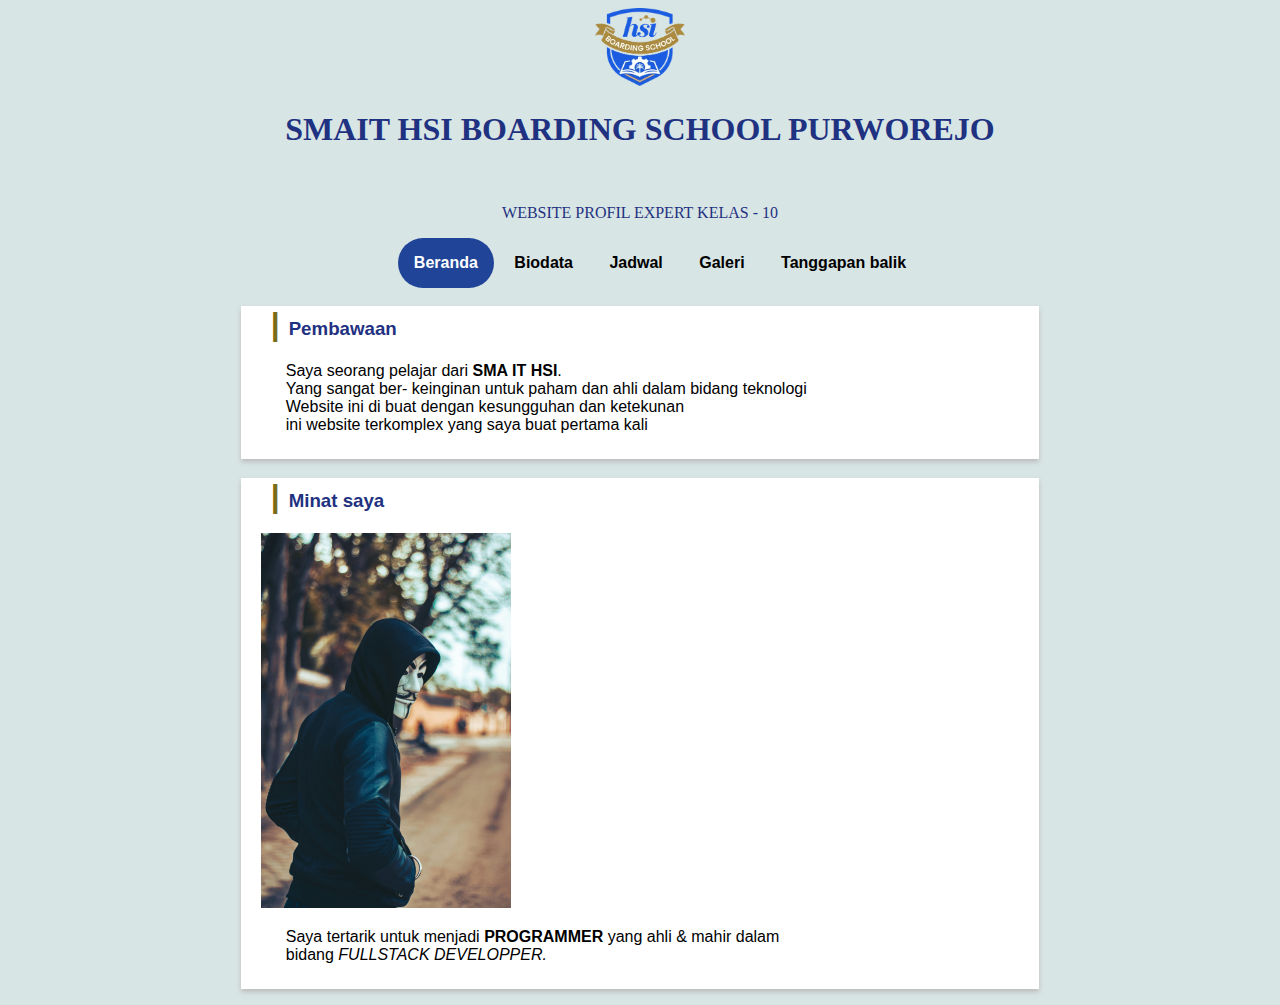
<file: index.html>
<!DOCTYPE html>
<html lang="en">
<head>
    <meta charset="UTF-8">
    <meta name="viewport" content="width=device-width, initial-scale=1.0">
    <title>Lobby</title>
    <link rel="stylesheet" href="style.css">
</head>
<body>
    <header class="topper">
        <img src="images/logo.webp" width="90px" alt="LOGO">
        <br>
        <h1>SMAIT HSI BOARDING SCHOOL PURWOREJO</h1>
        <br>
        <p>
            WEBSITE PROFIL EXPERT KELAS - 10
        </p>
    </header>
    
    <div id="selection">
        <ul>
            <a class="active" href="index.html"><li><b>Beranda</b></li></a>
            <a href="biodata.html"><li><b>Biodata</b></li></a>
            <a href="jadwal.html"><li><b>Jadwal</b></li></a>
            <a href="galeri.html"><li><b>Galeri</b></li></a>
            <a href="feedback.html"><li><b>Tanggapan balik</b></li></a>
        </ul>
    </div>

    <div class="bag-1">
        <h3> <span class="tag">| </span>Pembawaan</h3>
        <p>
            Saya seorang pelajar dari <b>SMA IT HSI</b>. <br> Yang sangat ber-
            keinginan untuk paham dan ahli dalam bidang teknologi <br>  
            Website ini di buat dengan kesungguhan dan ketekunan <br>
            ini website terkomplex yang saya buat pertama kali <br>
        </p>
    </div>
    <div class="bag-1">
        <h3>
            <span class="tag">| </span>Minat saya
        </h3>
        <img src="images/pexels-ashutoshsonwani-1839564.jpg" width="250" alt="foto-fav">
        <p>
            Saya tertarik untuk menjadi <b>PROGRAMMER</b> yang ahli & mahir dalam <br>
            bidang <i>FULLSTACK DEVELOPPER.</i>
        </p>
    </div>
</body>
</html>
</file>
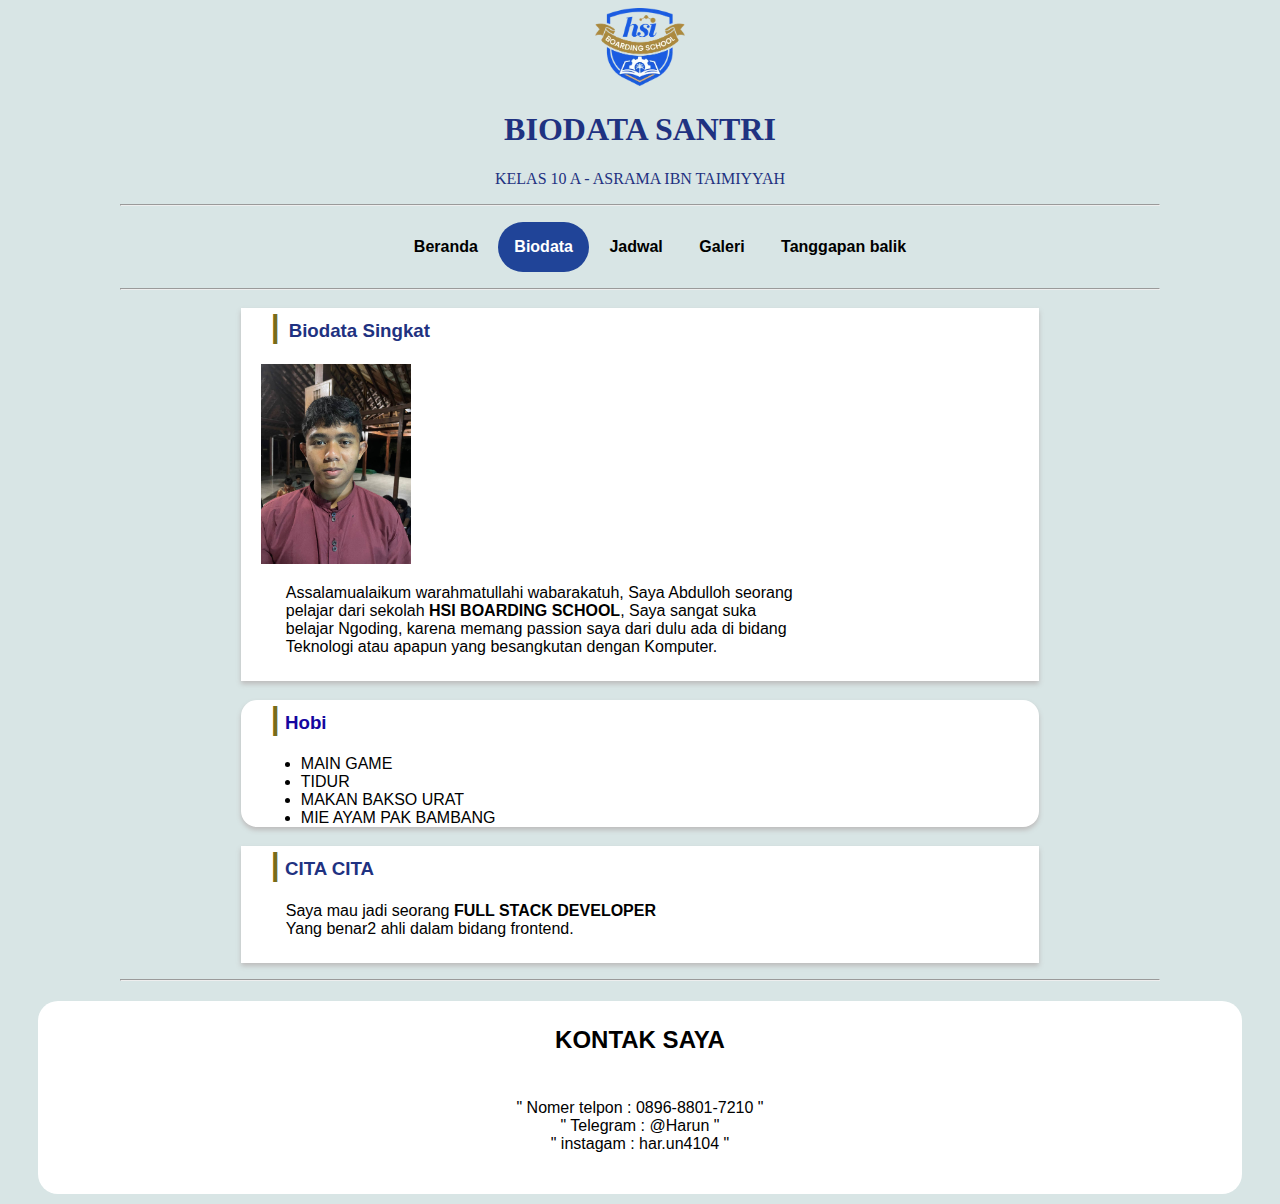
<file: biodata.html>
<!DOCTYPE html>
<html lang="en">
<head>
    <meta charset="UTF-8">
    <meta name="viewport" content="width=device-width, initial-scale=1.0">
    <title>bio</title>
    <link rel="stylesheet" href="style.css">
</head>
<body>

    <header class="topper">
        <img src="images/logo.webp" width="90px" alt="LOGO">
        <h1>BIODATA SANTRI</h1>
        <p>
            KELAS 10 A - ASRAMA IBN TAIMIYYAH
        </p>
    </header>

    <hr>

    <div id="selection">
        <ul>
            <a  href="index.html"><li><b>Beranda</b></li></a>
            <a class="active" href="biodata.html"><li><b>Biodata</b></li></a>
            <a href="jadwal.html"><li><b>Jadwal</b></li></a>
            <a href="galeri.html"><li><b>Galeri</b></li></a>
            <a href="feedback.html"><li><b>Tanggapan balik</b></li></a>
        </ul>
    </div>

    <hr>

    <div class="bag-1">
        <h3> <span class="tag"><b>|</b> </span>Biodata Singkat</h3>
        <img class="fotodirisendiri" src="images/photo_2025-09-17_20-20-40.jpg" width="150px" alt="MUKA SENDIRI">
        <p class="deskripbio">
            Assalamualaikum warahmatullahi wabarakatuh, Saya Abdulloh seorang <br>
            pelajar dari sekolah <b>HSI BOARDING SCHOOL</b>, Saya sangat suka <br>
            belajar Ngoding, karena memang passion saya dari dulu ada di bidang <br>
            Teknologi atau apapun yang besangkutan dengan Komputer.
        </p>
    </div>

    <div id="hobi-bio"> 
        <h3> <span class="tag">|</span> Hobi</h3>
        <ul>
            <li><a href="https://www.mobilelegends.com/" target="_blank">MAIN GAME</a></li>            
            <li><a href="https://id.wikipedia.org/wiki/Tidur" target="_blank">TIDUR</a></li>
            <li><a href="https://pasarsegar.co.id/product/baso-urat-bandung/?product_id=71420" target="_blank">MAKAN BAKSO URAT</a></li>
            <li><a href="https://gofood.co.id/semarang/restaurant/mie-ayam-pak-bambang-genuk-2ba052c1-ccfa-4f10-a656-a3be10b7751d" target="_blank">MIE AYAM PAK BAMBANG</a></li>
        </ul>
    </div>

    <div class="bag-1">
        <h3> <span class="tag">|</span> CITA CITA</h3>
        <p>
            Saya mau jadi seorang <b>FULL STACK DEVELOPER</b> <br>
            Yang benar2 ahli dalam bidang frontend.
        </p>
    </div>

    <hr>

    <div class="footer-bio">
        <h2>KONTAK SAYA</h2>
       <p>
       " Nomer telpon : 0896-8801-7210 "
       <br>
       " Telegram : @Harun "
       <br>
       " instagam : har.un4104 "
      </p>
    </div>

</body>
</html>
</file>
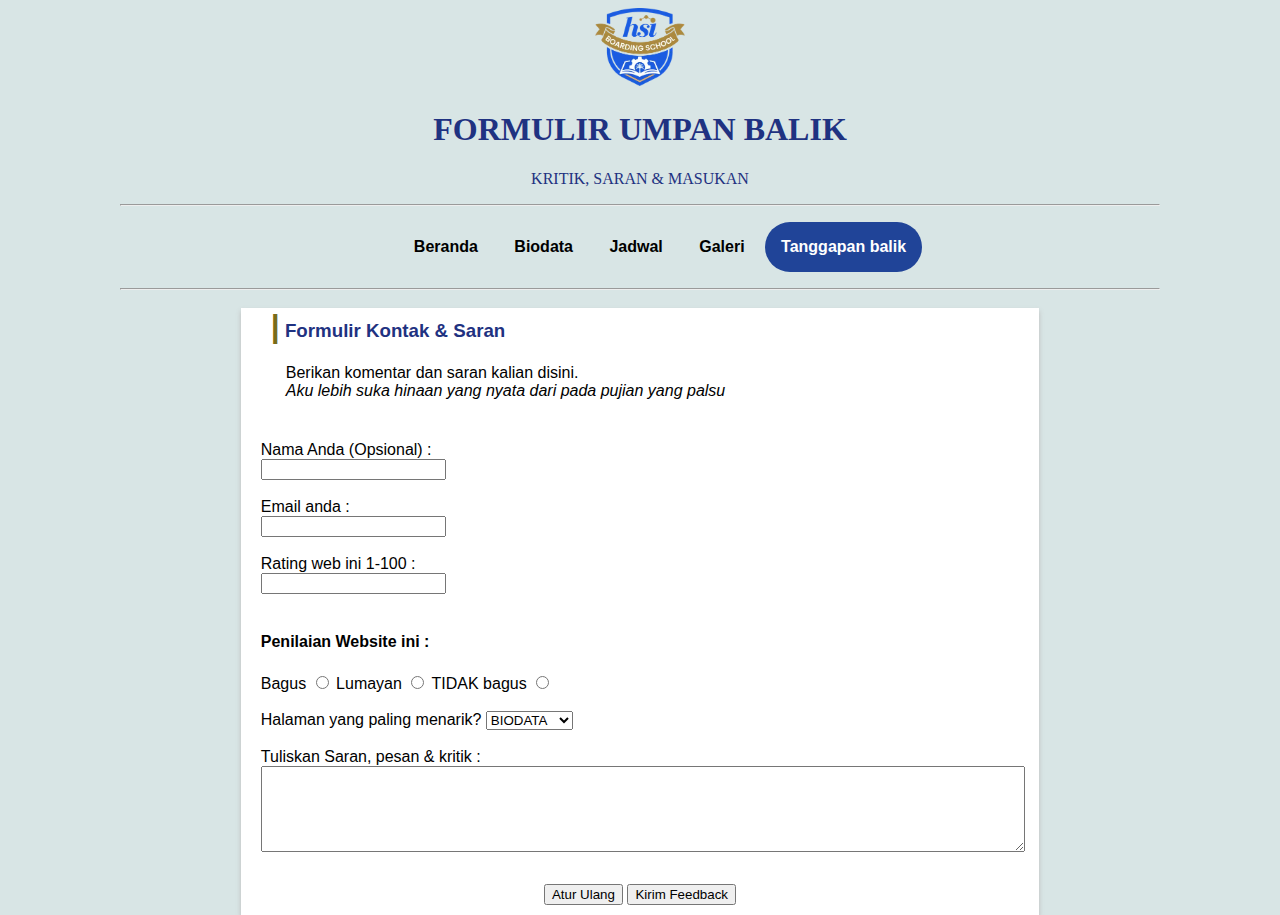
<file: feedback.html>
<!DOCTYPE html>
<html lang="en">
<head>
    <meta charset="UTF-8">
    <meta name="viewport" content="width=device-width, initial-scale=1.0">
    <title>tanggapan</title>
    <link rel="stylesheet" href="style.css">
</head>
<body>
    <header class="topper">
        <img src="images/logo.webp" width="90px" alt="LOGO">
        <h1>FORMULIR UMPAN BALIK</h1>
        <p>
            KRITIK, SARAN & MASUKAN
        </p>
    </header>
    <hr>
    <div id="selection">
        <ul>
            <a  href="index.html"><li><b>Beranda</b></li></a>
            <a href="biodata.html"><li><b>Biodata</b></li></a>
            <a href="jadwal.html"><li><b>Jadwal</b></li></a>
            <a href="galeri.html"><li><b>Galeri</b></li></a>
            <a class="active" href="feedback.html"><li><b>Tanggapan balik</b></li></a>
        </ul>
    </div>
    <hr>
    <section class="bag-1">
        <h3>
            <span class="tag">|</span> Formulir Kontak & Saran
        </h3>
        <p>
          Berikan komentar dan saran kalian disini. <br>
          <i>Aku lebih suka hinaan yang nyata dari pada pujian yang palsu</i> 
        </p>
        <form action="https://httpbin.org/post" method="post">
            <label for="innama">Nama Anda (Opsional) :</label> <br>
            <input  type="text" name="nama" id="innama">

            <br> <br>

            <label for="inmail">Email anda :</label> <br>
            <input type="email" name="mail" id="inmail">

            <br> <br>

            <label for="inrating">Rating web ini 1-100 :</label> <br>
            <input type="number" name="rating" id="inrating">

            <br> <br>

            <h4>Penilaian Website ini  :</h4>
            <label for="inintasyar">Bagus</label>
            <input type="radio" name="intasyar" id="inintasyar">

            <label for="inintasyar1">Lumayan</label>
            <input type="radio" name="intasyar" id="inintasyar1">

            <label for="inintasyar2">TIDAK bagus</label>
            <input type="radio" name="intasyar" id="inintasyar2"> <br> <br>

            <label for="halaman">Halaman yang paling menarik?</label>
            <select name="pilihanditangan" id="halaman">
                <option value="biodata">BIODATA</option>
                <option value="galeri">GALERI</option>
                <option value="jadwal">JADWAL</option>
                <option value="index">BERANDA</option>
            </select>

            <br> <br>

            <label for="inpesan">Tuliskan Saran, pesan & kritik :</label> <br>
            <textarea class="ukuran-pesan" name="pesan" id="inpesan"></textarea>
            <div id="submit-x">
                <br>
               <button type="reset" class="reset-btn">Atur Ulang</button>
               <button type="submit" class="submit-btn">Kirim Feedback</button>
            </div>
        </form>
    </section>
  </body>
</html>
</file>
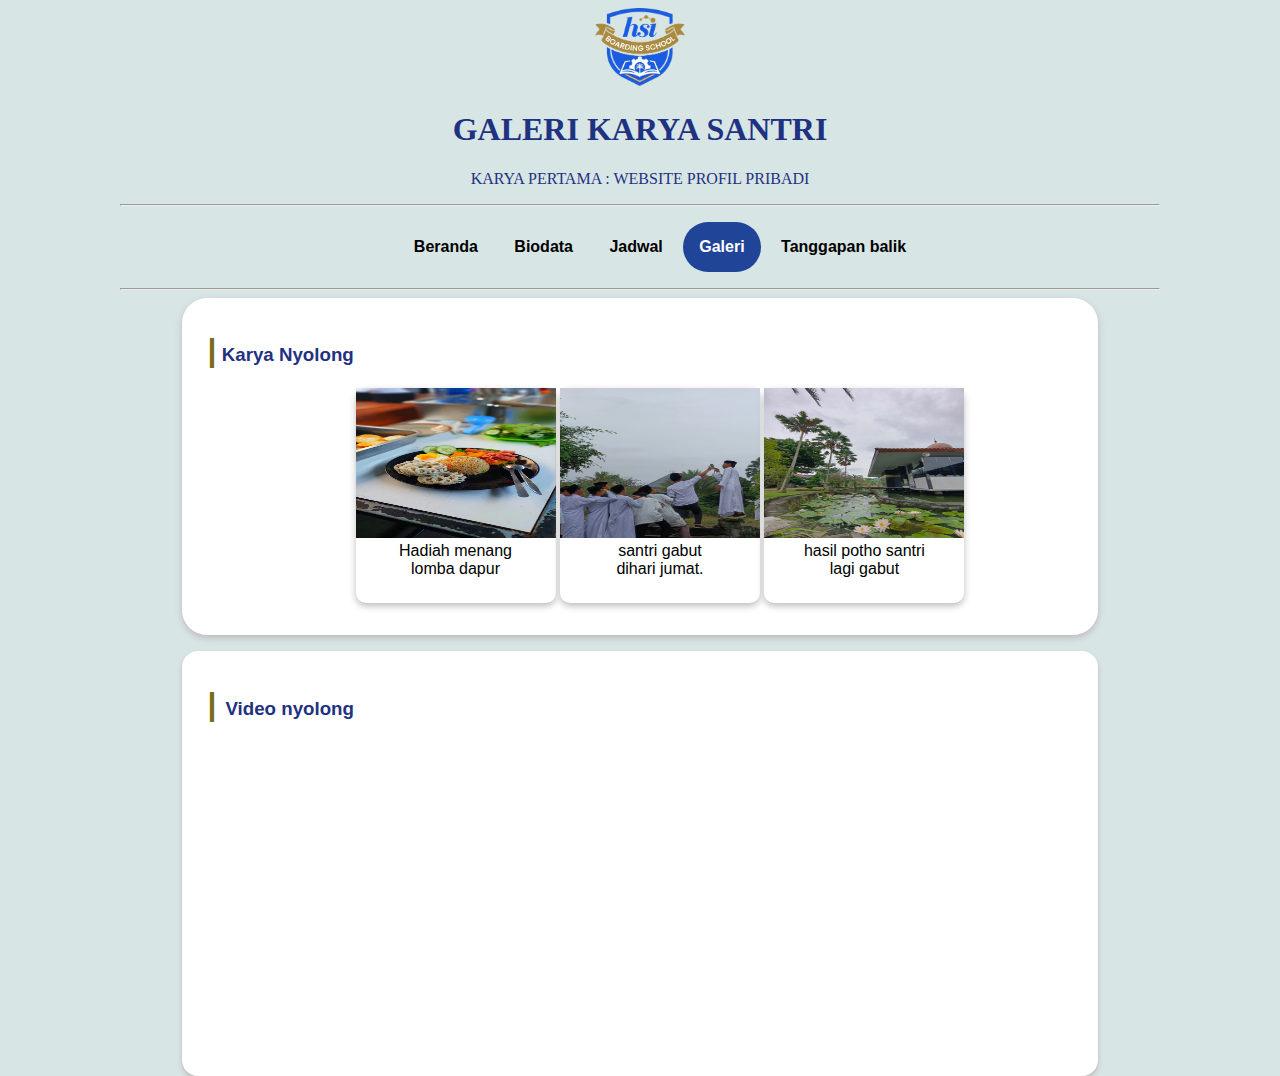
<file: galeri.html>
<!DOCTYPE html>
<html lang="en">
<head>
    <meta charset="UTF-8">
    <meta name="viewport" content="width=device-width, initial-scale=1.0">
    <title>galeri</title>
    <link rel="stylesheet" href="style.css">
</head>
<body>
    <header class="topper">
        <img src="images/logo.webp" width="90px" alt="LOGO">
        <h1>GALERI KARYA SANTRI</h1>
        <p>
            KARYA PERTAMA : WEBSITE PROFIL PRIBADI
        </p>
    </header>
    <hr>
    <div id="selection">
        <ul>
            <a href="index.html"><li><b>Beranda</b></li></a>
            <a href="biodata.html"><li><b>Biodata</b></li></a>
            <a href="jadwal.html"><li><b>Jadwal</b></li></a>
            <a class="active" href="galeri.html"><li><b>Galeri</b></li></a>
            <a href="feedback.html"><li><b>Tanggapan balik</b></li></a>
        </ul>
    </div>
    <hr>

    <div id="image-img">
        <h3 class="tag-2">
           <span class="tag">|</span>  Karya Nyolong
        </h3>
        <ul>       
            <li><img src="images/photo_2025-10-09_21-04-45.jpg" width="200px" height="150" alt="fox">Hadiah menang <br> lomba dapur</li>
            <li><img src="images/photo_2025-10-03_19-32-34.jpg" width="200" height="150px" alt="laptop">santri gabut <br> dihari jumat.</li>
            <li><img src="images/photo_2025-10-03_19-30-03.jpg" width="200" height="150px" alt="kucing">hasil potho santri <br>lagi gabut</li>
        </ul>
    </div>
    <div class="vid">
        <h3 class="tag-2">
           <span class="tag">| </span>  Video nyolong
        </h3>
      <iframe 
      width="560" 
      height="315" 
      src="https://www.youtube.com/embed/Dw0JP0CuMIM?si=zRQoZaGQ4ISqBCnE" 
      title="YouTube video player" 
      frameborder="0" 
      allow="accelerometer; autoplay; clipboard-write; encrypted-media; gyroscope; picture-in-picture; web-share" 
      referrerpolicy="strict-origin-when-cross-origin" 
      allowfullscreen
      ></iframe>
    </div>
</body>
</html>
</file>
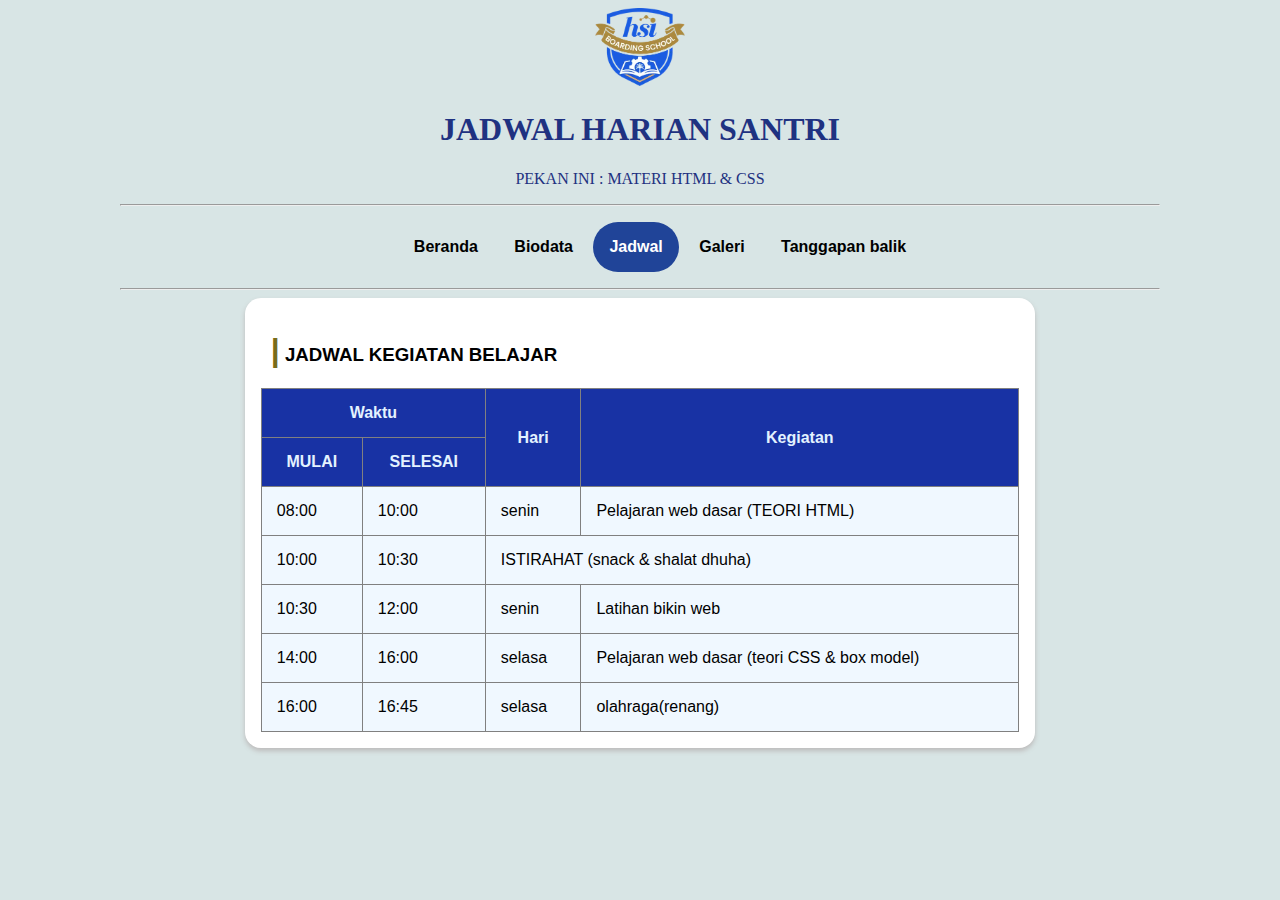
<file: jadwal.html>
<!DOCTYPE html>
<html lang="en">
<head>
    <meta charset="UTF-8">
    <meta name="viewport" content="width=device-width, initial-scale=1.0">
    <title>jadwal</title>
    <link rel="stylesheet" href="style.css">
</head>
<body>
    <header class="topper">
        <img src="images/logo.webp" width="90px" alt="LOGO">
        <h1>JADWAL HARIAN SANTRI</h1>
        <p>
            PEKAN INI : MATERI HTML & CSS
        </p>
    </header>
    <hr>
    <div id="selection">
        <ul>
            <a href="index.html"><li><b>Beranda</b></li></a>
            <a href="biodata.html"><li><b>Biodata</b></li></a>
            <a class="active" href="jadwal.html"><li><b>Jadwal</b></li></a>
            <a href="galeri.html"><li><b>Galeri</b></li></a>
            <a href="feedback.html"><li><b>Tanggapan balik</b></li></a>
        </ul>
    </div>
    <hr>
    <div class="table-jadwal">
        <h3><span class="tag">|</span> JADWAL KEGIATAN BELAJAR</h3>
    <table border="1" id="tableatas">
        <thead class="bg">
            <th colspan="2">Waktu</th>
            <!-- <th>waktu</th> -->
            <th rowspan="2">Hari</th>
            <th class="tableatas-kegiatan" rowspan="2">Kegiatan</th>
            <tr>
                <th>MULAI</th>
                <th>SELESAI</th>
                <!-- <td>Senin</td>
                <td>Pelajarn teori web dasar (TEORI HTML)</td> -->
            </tr>
        </thead>
        <tbody>
            <tr>
                <td>08:00</td>
                <td>10:00</td>
                <td>senin</td>
                <td >Pelajaran web dasar (TEORI HTML)</td>
            </tr>
            <tr>
                <td>10:00</td>
                <td>10:30</td>
                <!-- <td>senin</td> -->
                <td colspan="2">ISTIRAHAT  (snack & shalat dhuha)</td>
            </tr>
            <tr>
                <td>10:30</td>
                <td>12:00</td>
                <td>senin</td>
                <td>Latihan bikin web</td>
            </tr>
            <tr>
                <td>14:00</td>
                <td>16:00</td>
                <td>selasa</td>
                <td>Pelajaran web dasar (teori CSS & box model)</td>
            </tr>
            <tr>
                <td>16:00</td>
                <td>16:45</td>
                <td>selasa</td>
                <td>olahraga(renang)</td>
            </tr>
        </tbody>
    </table>
    
    </div>
</body>
</html>
</file>
<file: style.css>
body {
    background-color: #d8e5e5;
    margin-bottom: 0pc;
}

/* INDEX */
.topper {
    text-align: center;
    width: 65%;
    margin: auto;
}
.topper h1 {
    color: rgb(31, 50, 129);
}
.topper p {
    color: rgb(31, 50, 129);
}
hr {
    margin-left: 7rem;
    margin-right: 7rem;
}



/* BAG-SELECTION */
#selection li:hover{
    color: #ffffff;
}
#selection {
    font-family: sans-serif;
}
#selection ul{
    list-style: none;
    text-align: center;
}
#selection a {
    text-decoration: none;
    color: #000;
    display: inline-block;
    padding: 1rem;
}

/* TAB-AKTIF */
.active {
    background-color: rgb(32, 68, 152);
    border-radius: 2rem;
}
.active b {
    color: #fff;
}

/* BIODATA */
#hobi-bio {
    font-family:sans-serif;
    background-color: white;
    box-shadow: 0 3px 5px #bdbbbb;
    width: 60%;
    margin: auto;
    padding: 0px 20px 0px 20px;
    border-radius: 1rem;
}
#hobi-bio h3 {
    color: rgb(21, 6, 160);
}
#hobi-bio a {
    text-decoration: none;
    color: #000;
}
#hobi-bio a:hover {
    color: rgb(0, 81, 255);
    text-shadow: 0 1px 2px #000;
}
.footer-bio {
    text-align: center;
    font-family:sans-serif;
    background-color: white;
    margin: 10px 30px 10px 30px;
    padding-bottom: 25px;
    border-radius: 20px;
}
.footer-bio h2 {
    padding: 25px;
}
.footer-bio a {
    margin: 25px ;
}
.footer-bio a {
    text-decoration: none;
    color: #000;
}
.footer-bio a:hover {
    text-decoration: underline;
}

/* JADWAL */
.table-jadwal {
    font-family: sans-serif;
}
table {
    background-color: aliceblue;
    width: 100%;
}
#tableatas {
    border-collapse: collapse;
}
#tableatas td {
    padding: 15px;
}

#tableatas th {
    padding: 15px;
}
#tableatas .bg {
    background-color: rgb(24, 50, 164);
    color: rgb(227, 242, 255);
}
.table-jadwal {
    font-family:sans-serif;
    background-color: white;
    box-shadow: 0 3px 5px #bdbbbb;
    width: 60%;
    border-radius: 1rem;
    margin: auto;
    margin-bottom: 1rem;
    padding: 1rem;
}

/* GALERI */
#image-img img {
    background-color: #000;
}
#image-img {
    font-family: sans-serif;
    background-color: #fff;
    box-shadow: 0 3px 7px #bdbbbb;
    width: 70%;
    margin: auto;
    border-radius: 25px;
    padding: 1rem;
    text-align: center;
    margin-bottom: 1rem;
}
#image-img li{
    max-width: 200px;
    max-height: 200px;
    background-color: #ffffff;
    box-shadow: 0 3px 7px #bdbbbb;
    padding-bottom: 25px;
    border-radius: 10px;
    display: inline-block;
}
.tag-2 {
    text-align: left;
    color: rgb(31, 50, 129);
}
.vid {
    font-family:sans-serif;
    background-color: white;
    box-shadow: 0 3px 5px #bdbbbb;
    width: 70%;
    padding: 1rem;
    margin: auto;
    border-radius: 1rem;
}
 
/* TANGGAPAN */

.formulir-feedback {
    font-family:sans-serif;
    background-color: white;
    box-shadow: 0 3px 5px #bdbbbb;
    width: 60%;
    margin: auto;
    border-radius: 1rem;
    padding: 1rem;
}
.ukuran-pesan {
    width: 100%;
    height: 5rem;
}
#submit-x {
    text-align: center;
    padding: 10px;
}

/* TAG */
.tag {
    color: rgb(120, 108, 26);
    font-size: xx-large;
    padding-left: 10px;
}

/* BAG-1 */
.bag-1 {
    font-family:sans-serif;
    background-color: white;
    box-shadow: 0 3px 5px #bdbbbb;
    width: 60%;
    padding: 0px 20px 0px 20px;
    margin: auto;
    border-radius: 1p5;
}
.bag-1 p {
    padding-left: 25px;
    padding-bottom: 25px;
}

.bag-1 h3 {
    color: rgb(31, 50, 129);
}


/* ukuran 1024px => desktop++ */
@media screen and (min-width: 1024px) {
  /* masukkan tag / target selector */
}

/* ukuran 768-1023px => tablet */
@media screen and (min-width: 768px) and (max-width: 1023px) {
  /* masukkan tag / target selector */
  body {
    background-color: #d8e5e5;
    margin-bottom: 0pc;
}

/* INDEX */
.topper {
    text-align: center;
    width: 65%;
    margin: auto;
}
.topper h1 {
    color: rgb(31, 50, 129);
}
.topper p {
    color: rgb(31, 50, 129);
}
hr {
    margin-left: 7rem;
    margin-right: 7rem;
}

/* BAG-SELECTION */
#selection li:hover{
    color: #ffffff;
}
#selection {
    font-family: sans-serif;
}
#selection ul{
    list-style: none;
    text-align: center;
}
#selection a {
    text-decoration: none;
    color: #000;
    display: inline-block;
    padding: 1rem;
}

/* TAB-AKTIF */
.active {
    background-color: rgb(32, 68, 152);
    border-radius: 2rem;
}
.active b {
    color: #fff;
}

/* BIODATA */
#hobi-bio {
    font-family:sans-serif;
    background-color: white;
    box-shadow: 0 3px 5px #bdbbbb;
    width: 60%;
    margin: auto;
    padding: 0px 20px 0px 20px;
    border-radius: 1rem;
}
#hobi-bio h3 {
    color: rgb(21, 6, 160);
}
#hobi-bio a {
    text-decoration: none;
    color: #000;
}
#hobi-bio a:hover {
    color: rgb(0, 81, 255);
    text-shadow: 0 1px 2px #000;
}
.footer-bio {
    text-align: center;
    font-family:sans-serif;
    background-color: white;
    margin: 10px 30px 10px 30px;
    padding-bottom: 25px;
    border-radius: 20px;
}
.footer-bio h2 {
    padding: 25px;
}
.footer-bio a {
    margin: 25px ;
}
.footer-bio a {
    text-decoration: none;
    color: #000;
}
.footer-bio a:hover {
    text-decoration: underline;
}

/* JADWAL */
.table-jadwal {
    font-family: sans-serif;
}
table {
    background-color: aliceblue;
    width: 100%;
}
#tableatas {
    border-collapse: collapse;
}
#tableatas td {
    padding: 15px;
}

#tableatas th {
    padding: 15px;
}
#tableatas .bg {
    background-color: rgb(24, 50, 164);
    color: rgb(227, 242, 255);
}
.table-jadwal {
    font-family:sans-serif;
    background-color: white;
    box-shadow: 0 3px 5px #bdbbbb;
    width: 60%;
    border-radius: 1rem;
    margin: auto;
    margin-bottom: 1rem;
    padding: 1rem;
}

/* GALERI */
#image-img li{
    max-width: 200px;
    max-height: 200px;
    background-color: #ffffff;
    box-shadow: 0 3px 7px #bdbbbb;
    padding-bottom: 25px;
    border-radius: 10px;
    display: inline-block;
}
#image-img img {
    background-color: #000;
}
#image-img {
    font-family: sans-serif;
    background-color: #fff;
    box-shadow: 0 3px 7px #bdbbbb;
    width: 70%;
    margin: auto;
    border-radius: 25px;
    padding: 1rem;
    text-align: center;
    margin-bottom: 1rem;
}

.tag-2 {
    text-align: left;
    color: rgb(31, 50, 129);
    margin: 12px auto;
}
.vid {
    font-family:sans-serif;
    background-color: white;
    box-shadow: 0 3px 5px #bdbbbb;
    width: 70%;
    padding: 1rem;
    margin: 12px auto;
    border-radius: 1rem;
}
.vid iframe {
  width: 100%;
  max-width: 600px;
  height: 315px;
  display: block;
  margin: 0 auto;
}
 
/* TANGGAPAN */

.formulir-feedback {
    font-family:sans-serif;
    background-color: white;
    box-shadow: 0 3px 5px #bdbbbb;
    width: 60%;
    margin: auto;
    border-radius: 1rem;
    padding: 1rem;
}
.ukuran-pesan {
    width: 100%;
    height: 5rem;
}
#submit-x {
    text-align: center;
    padding: 10px;
}

/* TAG */
.tag {
    color: rgb(120, 108, 26);
    font-size: xx-large;
    padding-left: 10px;
}

/* BAG-1 */
.bag-1 {
    font-family:sans-serif;
    background-color: white;
    box-shadow: 0 3px 5px #f7e8e8;
    width: 60%;
    padding: 0px 20px 0px 20px;
    margin: 20px auto;
    border-radius: 1rem;
}
.bag-1 p {
    padding-left: 25px;
    padding-bottom: 25px;
}

.bag-1 img {
    padding-left: 25px;
    padding-bottom: 25px;
}
.bag-1 h3 {
    color: rgb(31, 50, 129);
}
}

/* ukuran max 767px => smartphone */
@media screen and (max-width: 767px) {
  /* masukkan tag / target selector */
  body {
  font-family: "Poppins", sans-serif;
  margin: 0;
  padding: 0;
  line-height: 1.6;
  background-color: #f8f9fa;
  color: #333;
}

/* Header */
.topper {
  text-align: center;
  color: white;
  padding: 10px 5px;
  margin: 30px 60px 30px 75px;
  border-radius: 15px 15px;
}

.topper img {
  width: 80px;
  border-radius: 10px;
}

.topper h1 {
  font-size: 20px;
  margin: 10px 0 5px;
  color: #004aad;
}

.topper p {
  font-size: 14px;
  margin: 0;
}
/* JADWAL */
.table-jadwal {
    font-family: sans-serif;
    padding: 20px;
    overflow-x: scroll;
}
table {
    background-color: rgb(213, 235, 253);
    width: 100%;
}
#tableatas {
    border-collapse: collapse;
}
#tableatas td {
    padding: 15px;
}

#tableatas th {
    padding: 15px;
}
#tableatas .bg {
    background-color: rgb(24, 50, 164);
    color: aliceblue;
}
.table-jadwal {
    font-family:sans-serif;
    background-color: white;
    box-shadow: 0 3px 5px #bdbbbb;
    width: 60%;
    border-radius: 1rem;
    margin: auto;
    margin-bottom: 1rem;
    padding: 1rem;
}

/* Navigasi */
#selection {
  background-color: #0066ff;
  margin: 10px;
  border-radius: 15px 15px;
}

#selection ul {
  display: flex;
  flex-direction: column;
  gap: 8px;
  padding: 0;
  margin: 16px 0;
  list-style: none;
}

#selection a {
  text-decoration: none;
  color: white;
  width: 100%;
  text-align: center;
  padding: 12px 0;
  border-bottom: 1px solid rgba(255, 255, 255, 0.3);
  transition: background-color 0.3s ease;
}

#selection a:hover {
  background-color: #004aad;
}

#selection a.active {
  background-color: #002d80;
  font-weight: bold;
}

/* Bagian Isi Umum */
.bag-1 {
  padding: 20px;
  text-align: center;
  margin: 30px 60px 30px 75px;
}

.bag-1 h3 {
  color: #004aad;
  font-size: 18px;
}

.fotodirisendiri {
    width: 150px;
}

.tag {
  color: #ff6600;
  margin-right: 5px;
}

/* Foto Biodata */
.fotodirisendiri {
  border-radius: 10%;
  margin: 10px 0;
  object-fit: cover;
  box-shadow: 0 0 6px rgb(223, 209, 209);
}

/* Deskripsi Biodata */
.deskripbio {
  font-size: 15px;
}

 #hobi-bio {
    background-color: white;
    box-shadow: 0 3px 5px #bdbbbb;
    margin: 20px 40px 20px 80px;
    padding: 20px;
    border-radius: 1rem;
}
  

#hobi-bio ul {
  list-style: none;
  padding: 0;
}

#hobi-bio li {
  margin: 10px 0;
}

#hobi-bio a {
  text-decoration: none;
  color: #004aad;
  font-weight: bold;
  transition: color 0.3s ease;
}

#hobi-bio a:hover {
  color: #ff6600;
}

/* Galeri */
#image-img ul {
  display: flex;
  flex-direction: column;
  align-items: center;
  gap: 15px;
  padding: 0;
  list-style: none;
}

#image-img li {
  background-color: white;
  border-radius: 8px;
  box-shadow: 0 0 6px rgba(0,0,0,0.1);
  padding: 10px;
  width: 90%;
  max-width: 300px;
  text-align: center;
}

#image-img img {
  width: 100%;
  border-radius: 6px;
}

/* Video Galeri */
.vid iframe {
  width: 100%;
  max-width: 600px;
  height: 315px;
  display: block;
  margin: 0 auto;
}

/* Form Feedback */
form {
  margin: 20px auto;
  max-width: 400px;
  padding: 0px 20px 0px 20px;
  text-align: left;
}

form label {
  font-weight: bold;
}

input, select, textarea {
  width: 100%;
  padding: 8px;
  margin-top: 6px;
  border: 1px solid #ccc;
  border-radius: 5px;
  font-family: inherit;
}

textarea.ukuran-pesan {
  height: 100px;
  resize: vertical;
}

button {
  cursor: pointer;
  border: none;
  padding: 10px 16px;
  border-radius: 6px;
  transition: 0.3s;
}

.submit-btn {
  background-color: #0066ff;
  color: white;
}

.submit-btn:hover {
  background-color: #004aad;
}

.reset-btn {
  background-color: #ccc;
  color: #333;
}

.reset-btn:hover {
  background-color: #aaa;
}

.footer-bio {
  text-align: center;
  background-color: #ffffff;
  color: rgb(0, 0, 0);
  padding: 35px 10px;
  margin: 10px 20px 10px 20px;
  border-radius: 20px;
}

.footer-bio h2 {
  font-size: 20px;
  margin-bottom: 10px;
}

.footer-bio p {
  font-size: 14px;
  line-height: 1.5;
}
}
</file>
